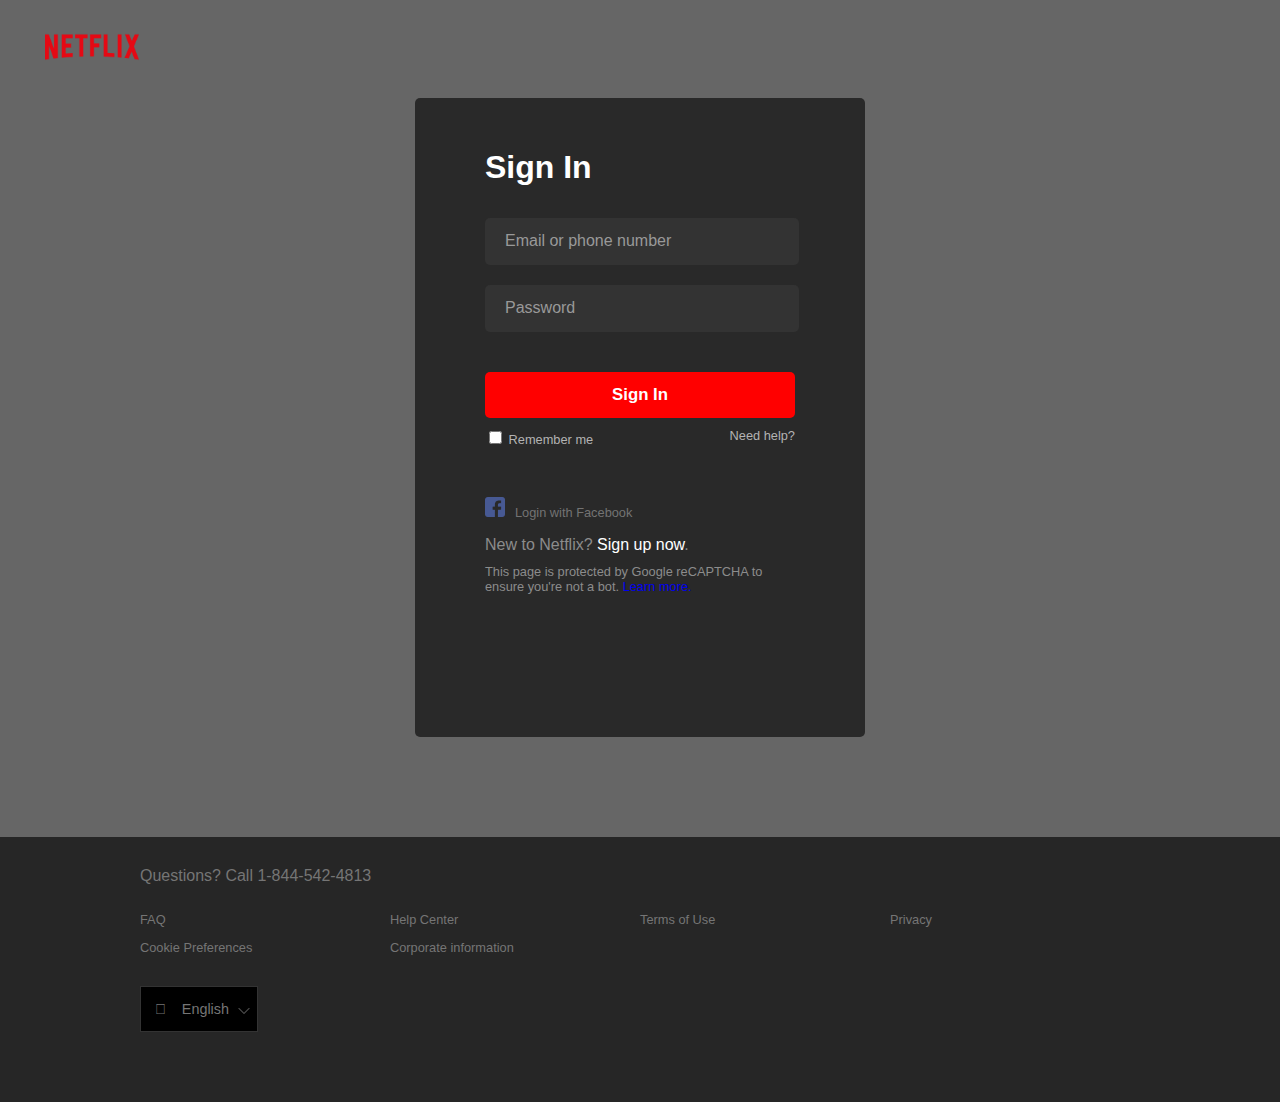
<file: Netflix Landing Page/index2.html>
<!DOCTYPE html>
<html lang="en">
<head>
    <meta charset="UTF-8">
    <meta http-equiv="X-UA-Compatible" content="IE=edge">
    <meta name="viewport" content="width=device-width, initial-scale=1.0">
    <link rel="stylesheet" href="https://cdnjs.cloudflare.com/ajax/libs/font-awesome/5.15.3/css/all.min.css" integrity="sha512-iBBXm8fW90+nuLcSKlbmrPcLa0OT92xO1BIsZ+ywDWZCvqsWgccV3gFoRBv0z+8dLJgyAHIhR35VZc2oM/gI1w==" crossorigin="anonymous" />
    <link rel="stylesheet" href="style2.css">
    <link rel="icon" href="netflix.png">
    <title>Sign In</title>
    
</head>
<body>
    <div class="upper">
        <div class="logo">
            <a href="index.html">
                <img src="net.png" class="img-logo"/>
            </a>
        </div>
        <div class="login-div">
            <form class="login">
                <h1>Sign In</h1>
                <div class="input-text">
                    <input type="text" id="inputEmail" name="email" placeholder="Email or phone number" onfocus="inputOnFocus(this)" onblur="inputOnBlur(this)"/>
                    <div class="warning-input" id="warningEmail">
                        Please enter a valid email or phone number.
                    </div>
                </div>
                
                <div class="input-text">
                    <input type="password" id="inputPassword" name="password" placeholder="Password" onfocus="inputOnFocus(this)" onblur="inputOnBlur(this)"/>
                    <div class="warning-input" id="warningPassword">
                        Your password must contain between 4 and 60 characters.
                    </div>
                </div>
                
                <div>
                    <button class="signin-button"><a href="index4.html" class="signup-link">Sign In</a></button>
                </div>
                <div class="remember-flex">
                    <div>
                        <input type="checkbox">
                        <label class="color_text">Remember me</label>
                    </div>
                    <div class="help">
                        <a class="color_text" href="#">Need help?</a>
                    </div>
                </div>
                <div class="login-face">
                    <img src="facebook.png" height="20"/><a href="#" class="color_link log_face">Login with Facebook</a>
                </div>
                <div class="new-members">
                    New to Netflix? <a href="index3.html" class="signup-link">Sign up now</a>.
                </div>
                <div class="protection color_link help">
                    This page is protected by Google reCAPTCHA to ensure you're not a bot. <a href="#">Learn more.</a>
                </div>
            </form>
        </div>
    </div>
    <div class="bottom">
        <div class="bottom-width">
            Questions? Call <a href="tel:1-844-542-4813" class="tel-link">1-844-542-4813</a>
            <div>
                <ul class="bottom-flex">
                    <li class="list-bottom">
                        <a href="#" class="link-bottom">
                            FAQ
                        </a>
                    </li>
                    <li class="list-bottom">
                        <a href="#" class="link-bottom">
                            Help Center
                        </a>
                    </li>
                    <li class="list-bottom">
                        <a href="#" class="link-bottom">
                            Terms of Use
                        </a>
                    </li>
                    <li class="list-bottom">
                        <a href="#" class="link-bottom">
                            Privacy
                        </a>
                    </li>
                    <li class="list-bottom">
                        <a href="#" class="link-bottom">
                            Cookie Preferences
                        </a>
                    </li>
                    <li class="list-bottom">
                        <a href="#" class="link-bottom">
                            Corporate information
                        </a>
                    </li>
                </ul>
            </div>
            <div>
                <select class="fa select-language">
                    <option> &#xf0ac; &nbsp;&nbsp;&nbsp;English</option>
                    <option> &#xf0ac; &nbsp;&nbsp;&nbsp;Fran&ccedil;ais</option>
                </select>
            </div>
        </div>
    </div>
    <script src="script.js"></script>
</body>
</html>
</file>
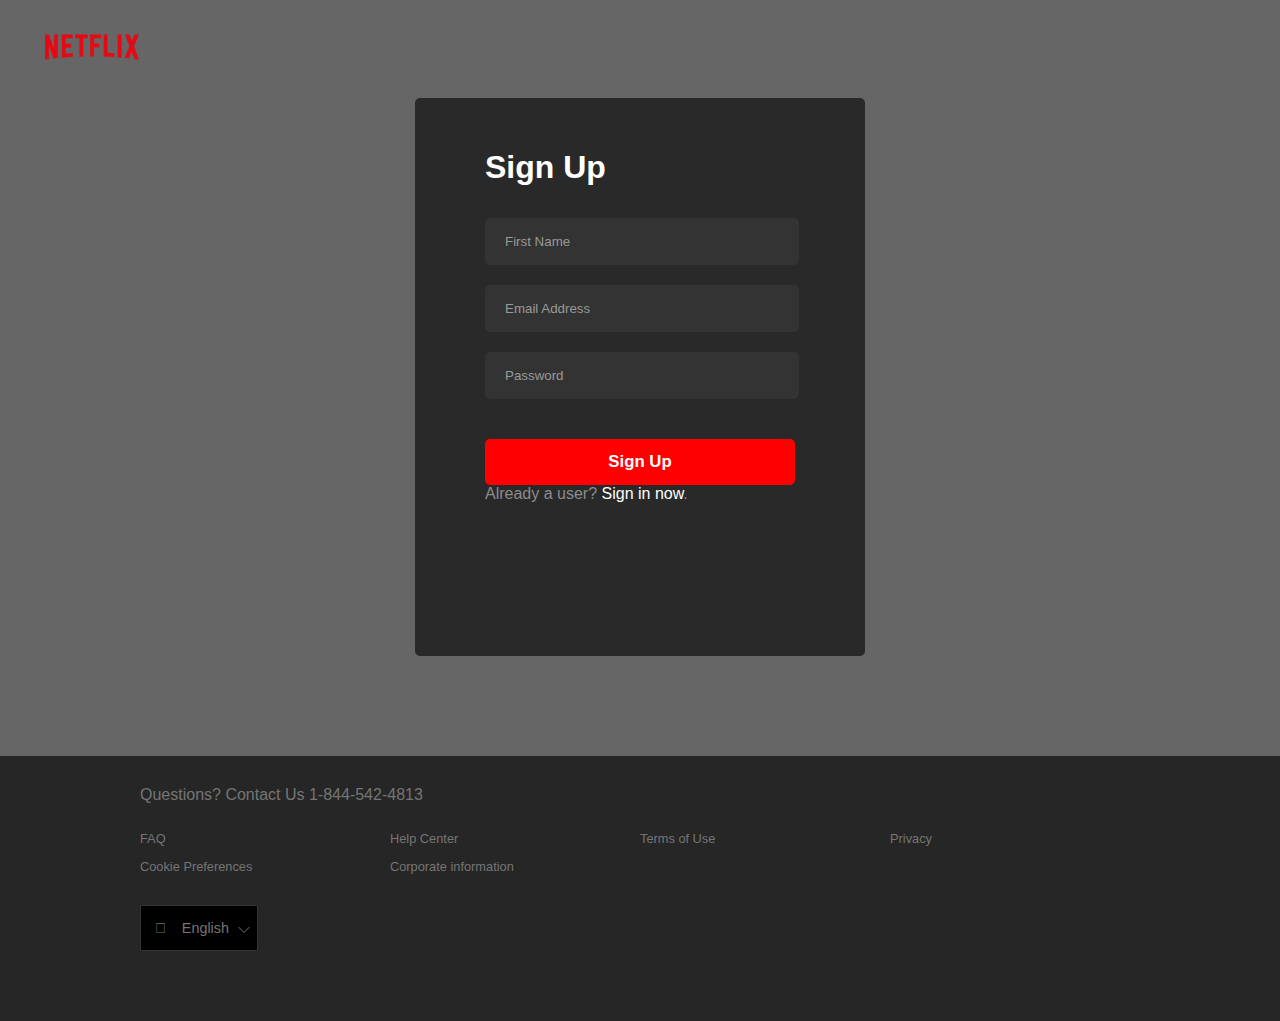
<file: Netflix Landing Page/index3.html>
<!DOCTYPE html>
<html lang="en">
<head>
    <meta charset="UTF-8">
    <meta http-equiv="X-UA-Compatible" content="IE=edge">
    <meta name="viewport" content="width=device-width, initial-scale=1.0">
    <link rel="stylesheet" href="https://cdnjs.cloudflare.com/ajax/libs/font-awesome/5.15.3/css/all.min.css" integrity="sha512-iBBXm8fW90+nuLcSKlbmrPcLa0OT92xO1BIsZ+ywDWZCvqsWgccV3gFoRBv0z+8dLJgyAHIhR35VZc2oM/gI1w==" crossorigin="anonymous" />
    <link rel="stylesheet" href="style3.css">
    <link rel="icon" href="netflix.png">
    <title>Sign Up</title>
    
</head>
<body>
    <div class="upper">
        <div class="logo">
            <a href="index.html">
                <img src="net.png" class="img-logo"/>
            </a>
        </div>
        <div class="login-div">
            <form class="login">
                <h1>Sign Up</h1>
                <div class="input-text">
                    <input type="text" id="text" name="" placeholder="First Name" onfocus="inputOnFocus(this)" onblur="inputOnBlur(this)"/>
                    <div class="warning-input" id="warningName">
                        Please enter your name.
                    </div>
                </div>
                
                <div class="input-text">
                    <input type="text" id="inputEmail" name="email" placeholder="Email Address" onfocus="inputOnFocus(this)" onblur="inputOnBlur(this)"/>
                    <div class="warning-input" id="warningEmail">
                        Please enter a valid email.
                    </div>
                </div>

                <div class="input-text">
                    <input type="password" id="inputPassword" name="password" placeholder="Password" onfocus="inputOnFocus(this)" onblur="inputOnBlur(this)"/>
                    <div class="warning-input" id="warningPassword">
                        Your password must contain between 4 and 60 characters.
                    </div>
                </div>
                
                <div>
                    <button class="signin-button"><a href="index4.html" class="signup-link">Sign Up</a></button>
                </div>
                
                <div class="new-members">
                    Already a user? <a href="index2.html" class="signup-link">Sign in now</a>.
                </div>
                
            </form>
        </div>
    </div>
    <div class="bottom">
        <div class="bottom-width">
            Questions? Contact Us <a href="tel:1-844-542-4813" class="tel-link">1-844-542-4813</a>
            <div>
                <ul class="bottom-flex">
                    <li class="list-bottom">
                        <a href="#" class="link-bottom">
                            FAQ
                        </a>
                    </li>
                    <li class="list-bottom">
                        <a href="#" class="link-bottom">
                            Help Center
                        </a>
                    </li>
                    <li class="list-bottom">
                        <a href="#" class="link-bottom">
                            Terms of Use
                        </a>
                    </li>
                    <li class="list-bottom">
                        <a href="#" class="link-bottom">
                            Privacy
                        </a>
                    </li>
                    <li class="list-bottom">
                        <a href="#" class="link-bottom">
                            Cookie Preferences
                        </a>
                    </li>
                    <li class="list-bottom">
                        <a href="#" class="link-bottom">
                            Corporate information
                        </a>
                    </li>
                </ul>
            </div>
            <div>
                <select class="fa select-language">
                    <option> &#xf0ac; &nbsp;&nbsp;&nbsp;English</option>
                    <option> &#xf0ac; &nbsp;&nbsp;&nbsp;Fran&ccedil;ais</option>
                </select>
            </div>
        </div>
    </div>
    <script src="jscript.js"></script>
</body>
</html>
</file>
<file: Netflix Landing Page/style2.css>
body{
    margin: 0;
    padding: 0;
    background: url('https://i.ibb.co/vXqDmnh/background.jpg') no-repeat center center/cover;
    -webkit-background-size: cover;
    -moz-background-size: cover;
    -o-background-size: cover;
    background-size: cover;
    font-family: 'Helvetica Neue',Helvetica,Arial,sans-serif;
}

.img-logo{
    height: 94px;
    margin-left: 45px;
}

.upper{
    background-color: rgba(0, 0, 0, 0.6);
    padding-bottom: 100px;
}

.bottom{
    background-color: rgba(0, 0, 0, 0.85);
    color: #757575;
    
}

.bottom-width{
    max-width: 1000px;
    margin: 0 auto;
    padding: 30px;
}

.bottom-flex{
    display: flex;
    flex-wrap: wrap;
    padding: 15px 0 0 0;
    margin-block-start: 0;
    margin-block-end: 0;
}

.bottom-flex li{
    list-style: none;
}

.list-bottom{
    width: 25%;
    margin-top: 10px;
}

.link-bottom{
    text-decoration: none;
    color: #757575;
    font-size: 0.8rem;
}

.link-bottom:hover{
    text-decoration: underline;
    
}

.login{
    margin: 0 auto;
    width: 310px;
    background-color: rgba(0, 0, 0, 0.6);
    border-radius: 5px;
    padding: 30px 70px 143px 70px;
}

.login h1{
    color: white;
    padding-bottom: 10px;
}

.input-text{
    margin-bottom: 20px;
}

.input-text input{
    width: 100%;
    height: 45px;
    background-color: #333;
    color: white;
    border-radius:5px;
    border: none;
    outline: transparent;
    text-indent: 18px;
}

.input-text input::-webkit-input-placeholder {
    font-size: 1rem;
    color: #999;
}

.input-text input::-moz-placeholder {
    font-size: 1rem;
    color: #999;
    text-indent: 40px;
}

.signin-button{
    margin-top: 20px;
    width: 100%;
    padding: 13px;
    border-radius: 5px;
    background-color: red;
    color:white;
    border: none;
    font-weight: bold;
    font-size: 1.05rem;
    cursor: pointer;
    
}

.remember-flex{
    display: flex;
    justify-content: space-between;
    margin-top: 10px;
    font-size: 0.8rem;
}

.color_text{
    color: #b3b3b3;
}

.color_link{
    color: #737373;
}

.signup-link{
    color: white;
    text-decoration: none;
}

.warning-input{
    display: none;
    color:#e87c03;
    margin-top: 0;
    font-size: 0.8rem;
    margin-top: 6px;
}

.signup-link:hover{
    text-decoration: underline;
}

.face_icon{
    color: #3b5998;
    margin-right: 6px;
    font-size: 20px;
}

.log_face{
    text-decoration: none;
    margin-left: 10px;
    font-size: 0.8rem;
}

.login-face{
    margin: 50px 0 15px 0;
    vertical-align: middle;
    color: #8c8c8c;
}

.new-members{
    margin-bottom: 10px;
    color: #8c8c8c;
}

.help a{
    text-decoration: none;
}
.help a:hover{
    text-decoration: underline;
}

.protection{
    font-size: 0.8rem;
    color: #8c8c8c;
}

.protection a{
    text-decoration: none;
}

.protection a:hover{
    text-decoration: underline;
}

.tel-link{
    text-decoration: none;
    color: #757575;
}

.tel-link:hover{
    text-decoration: underline;
}

.select-language{
    -webkit-appearance: none;
    -moz-appearance: none;
    background: url("[data-uri]");
    background-size: 12px;
    background-position-x: calc(100% - 7px);
    background-position-y: calc(100% - 14px);
    background-repeat: no-repeat;
    background-color: #000;
    color:#757575;
    padding: 14px 20px 14px 14px;
    margin: 30px 0 40px 0;
    font-size: 0.9rem;
    min-height: 40px;
    border: 1px solid #333;
}

.select-language option{
    padding-left: 10px; 
}

@media screen and (max-width: 740px){
    body{
        background: black;
    }

    .img-logo {
        margin-left: 22px;
    }

    .login{
        padding: 0 10px 0 10px;
        width: 100%;
    }

    .login-div{
        width: 90%;
        margin: 0 auto;
    }

    .bottom {
        border-top: 1px solid #737373;
    }

    .upper{
        padding-bottom: 93px;
    }

    .list-bottom{
        width: 33%;
    }
}

@media screen and (max-width: 500px){
    .list-bottom{
        width: 50%;
    }
}
</file>
<file: Netflix Landing Page/style3.css>
body{
    margin: 0;
    padding: 0;
    background: url('https://i.ibb.co/vXqDmnh/background.jpg') no-repeat center center/cover;
    -webkit-background-size: cover;
    -moz-background-size: cover;
    -o-background-size: cover;
    background-size: cover;
    font-family: 'Helvetica Neue',Helvetica,Arial,sans-serif;
}

.img-logo{
    height: 94px;
    margin-left: 45px;
}

.upper{
    background-color: rgba(0, 0, 0, 0.6);
    padding-bottom: 100px;
}

.bottom{
    background-color: rgba(0, 0, 0, 0.85);
    color: #757575;
    
}

.bottom-width{
    max-width: 1000px;
    margin: 0 auto;
    padding: 30px;
}

.bottom-flex{
    display: flex;
    flex-wrap: wrap;
    padding: 15px 0 0 0;
    margin-block-start: 0;
    margin-block-end: 0;
}

.bottom-flex li{
    list-style: none;
}

.list-bottom{
    width: 25%;
    margin-top: 10px;
}

.link-bottom{
    text-decoration: none;
    color: #757575;
    font-size: 0.8rem;
}

.link-bottom:hover{
    text-decoration: underline;
    
}

.login{
    margin: 0 auto;
    width: 310px;
    background-color: rgba(0, 0, 0, 0.6);
    border-radius: 5px;
    padding: 30px 70px 143px 70px;
}

.login h1{
    color: white;
    padding-bottom: 10px;
}

.input-text{
    margin-bottom: 20px;
}

.input-text input{
    width: 100%;
    height: 45px;
    background-color: #333;
    color: white;
    border-radius:5px;
    border: none;
    outline: transparent;
    text-indent: 18px;
}

.input-text input::-webkit-input-placeholder {
    font-size: rem;
    color: #999;
}

.input-text input::-moz-placeholder {
    font-size: 1rem;
    color: #999;
    text-indent: 40px;
}

.signin-button{
    margin-top: 20px;
    width: 100%;
    padding: 13px;
    border-radius: 5px;
    background-color: red;
    color:white;
    border:none;
    font-weight: bold;
    font-size: 1.05rem;
    cursor: pointer;
}

.remember-flex{
    display: flex;
    justify-content: space-between;
    margin-top: 10px;
    font-size: 0.8rem;
}

.color_text{
    color: #b3b3b3;
}

.color_link{
    color: #737373;
}

.signup-link{
    color: white;
    text-decoration: none;
}


.warning-input{
    display: none;
    color:#e87c03;
    margin-top: 0;
    font-size: 0.8rem;
    margin-top: 6px;
}

.signup-link:hover{
    text-decoration: underline;
}

.face_icon{
    color: #3b5998;
    margin-right: 6px;
    font-size: 20px;
}

.log_face{
    text-decoration: none;
    margin-left: 10px;
    font-size: 0.8rem;
}

.login-face{
    margin: 50px 0 15px 0;
    vertical-align: middle;
    color: #8c8c8c;
}

.new-members{
    margin-bottom: 10px;
    color: #8c8c8c;
}

.help a{
    text-decoration: none;
}
.help a:hover{
    text-decoration: underline;
}

.protection{
    font-size: 0.8rem;
    color: #8c8c8c;
}

.protection a{
    text-decoration: none;
}

.protection a:hover{
    text-decoration: underline;
}

.tel-link{
    text-decoration: none;
    color: #757575;
}

.tel-link:hover{
    text-decoration: underline;
}

.select-language{
    -webkit-appearance: none;
    -moz-appearance: none;
    background: url("[data-uri]");
    background-size: 12px;
    background-position-x: calc(100% - 7px);
    background-position-y: calc(100% - 14px);
    background-repeat: no-repeat;
    background-color: #000;
    color:#757575;
    padding: 14px 20px 14px 14px;
    margin: 30px 0 40px 0;
    font-size: 0.9rem;
    min-height: 40px;
    border: 1px solid #333;
}

.select-language option{
    padding-left: 10px; 
}

@media screen and (max-width: 740px){
    body{
        background: black;
    }

    .img-logo {
        margin-left: 22px;
    }

    .login{
        padding: 0 10px 0 10px;
        width: 100%;
    }

    .login-div{
        width: 90%;
        margin: 0 auto;
    }

    .bottom {
        border-top: 1px solid #737373;
    }

    .upper{
        padding-bottom: 93px;
    }

    .list-bottom{
        width: 33%;
    }
}

@media screen and (max-width: 500px){
    .list-bottom{
        width: 50%;
    }
}
</file>
